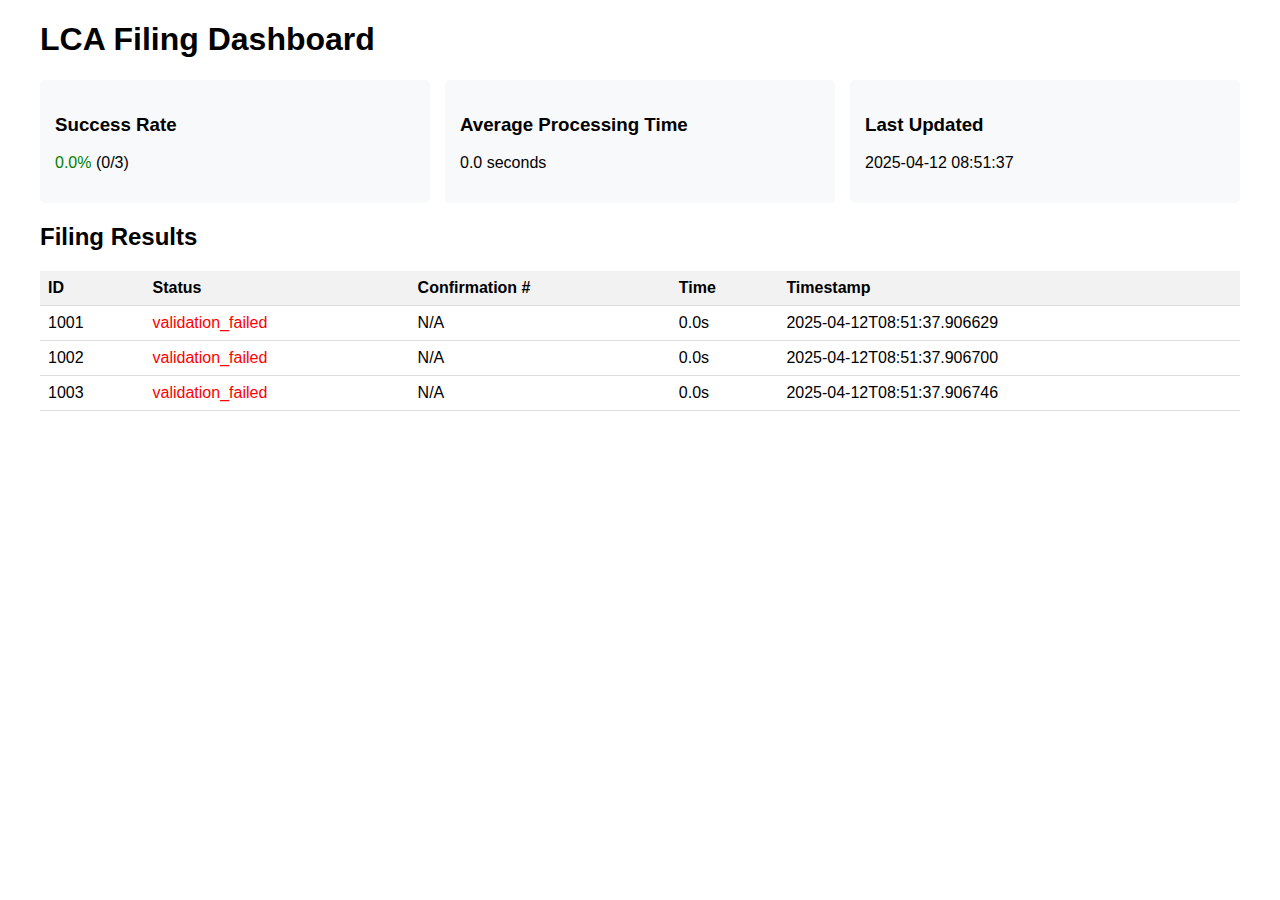
<file: data/results/lca_dashboard_1744428097.html>
<!DOCTYPE html>
            <html>
            <head>
                <title>LCA Filing Dashboard</title>
                <style>
                    body { font-family: Arial, sans-serif; margin: 20px; }
                    .dashboard { max-width: 1200px; margin: 0 auto; }
                    .summary { display: flex; justify-content: space-between; margin-bottom: 20px; }
                    .summary-card { background-color: #f8f9fa; border-radius: 5px; padding: 15px; width: 30%; }
                    .success { color: green; }
                    .error { color: red; }
                    table { width: 100%; border-collapse: collapse; }
                    th, td { padding: 8px; text-align: left; border-bottom: 1px solid #ddd; }
                    th { background-color: #f2f2f2; }
                    tr:hover { background-color: #f5f5f5; }
                </style>
            </head>
            <body>
                <div class="dashboard">
                    <h1>LCA Filing Dashboard</h1>
                    <div class="summary">
                        <div class="summary-card">
                            <h3>Success Rate</h3>
                            <p><span class="success">0.0%</span> (0/3)</p>
                        </div>
                        <div class="summary-card">
                            <h3>Average Processing Time</h3>
                            <p>0.0 seconds</p>
                        </div>
                        <div class="summary-card">
                            <h3>Last Updated</h3>
                            <p>2025-04-12 08:51:37</p>
                        </div>
                    </div>

                    <h2>Filing Results</h2>
                    <table>
                        <tr>
                            <th>ID</th>
                            <th>Status</th>
                            <th>Confirmation #</th>
                            <th>Time</th>
                            <th>Timestamp</th>
                        </tr>
            
                    <tr>
                        <td>1001</td>
                        <td class="error">validation_failed</td>
                        <td>N/A</td>
                        <td>0.0s</td>
                        <td>2025-04-12T08:51:37.906629</td>
                    </tr>
                
                    <tr>
                        <td>1002</td>
                        <td class="error">validation_failed</td>
                        <td>N/A</td>
                        <td>0.0s</td>
                        <td>2025-04-12T08:51:37.906700</td>
                    </tr>
                
                    <tr>
                        <td>1003</td>
                        <td class="error">validation_failed</td>
                        <td>N/A</td>
                        <td>0.0s</td>
                        <td>2025-04-12T08:51:37.906746</td>
                    </tr>
                
                    </table>
                </div>
            </body>
            </html>
</file>
